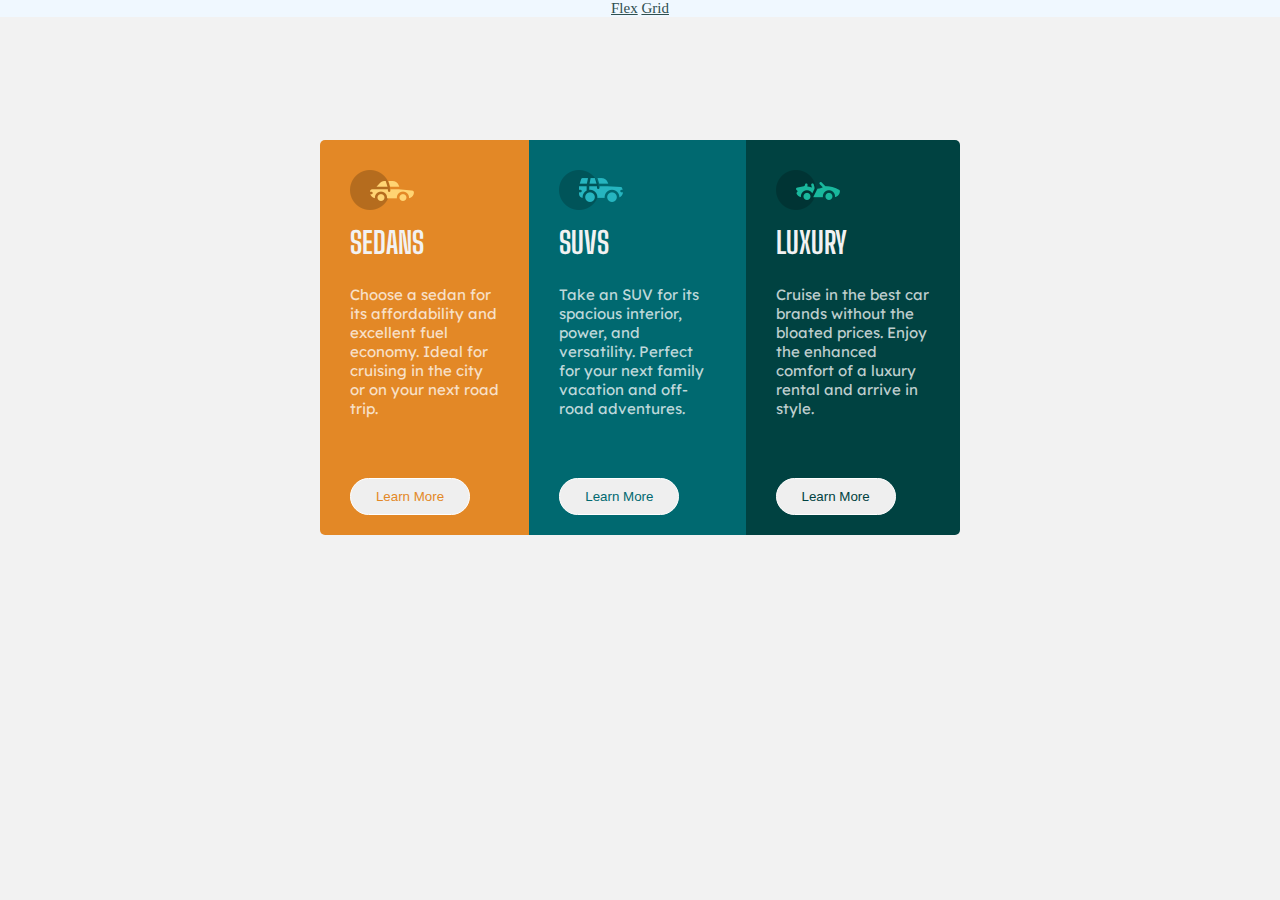
<file: index.html>
<!DOCTYPE html>
<html lang="en">
  <head>
    <meta charset="UTF-8" />
    <meta http-equiv="X-UA-Compatible" content="IE=edge" />
    <meta name="viewport" content="width=device-width, initial-scale=1.0" />
    <title>CSS Flexbox Layout</title>
    <link rel="stylesheet" href="style.css" />
    <link rel="preconnect" href="https://fonts.googleapis.com" />
    <link rel="preconnect" href="https://fonts.gstatic.com" crossorigin />
    <link rel="preconnect" href="https://fonts.googleapis.com" />
    <link rel="preconnect" href="https://fonts.gstatic.com" crossorigin />
    <link
      href="https://fonts.googleapis.com/css2?family=Lexend+Deca&display=swap"
      rel="stylesheet"
    />
    <link rel="preconnect" href="https://fonts.googleapis.com" />
    <link rel="preconnect" href="https://fonts.gstatic.com" crossorigin />
    <link
      href="https://fonts.googleapis.com/css2?family=Big+Shoulders+Display:wght@700&display=swap"
      rel="stylesheet"
    />
    <link href="favicon-32x32.png" rel="icon" type="image/type">
  </head>
  <body>
    <header>
      <a href="index.html">Flex</a>
      <a href="grid.html">Grid</a>
    </header>
    <main>
      <div class="main">
        <div class="first">
          <img src="icon-sedans.png" />
          <h1>SEDANS</h1>
          <p>
            Choose a sedan for its affordability and excellent fuel economy.
            Ideal for cruising in the city or on your next road trip.
          </p>
          <button>Learn More</button>
        </div>
        <div class="second">
          <img src="icon-suvs.png" />
          <h1>SUVS</h1>
          <p>
            Take an SUV for its spacious interior, power, and versatility.
            Perfect for your next family vacation and off-road adventures.
          </p>
          <button>Learn More</button>
        </div>
        <div class="third">
          <img src="icon-luxury.png" />
          <h1>LUXURY</h1>
          <p>
            Cruise in the best car brands without the bloated prices. Enjoy the
            enhanced comfort of a luxury rental and arrive in style.
          </p>
          <button>Learn More</button>
        </div>
      </div>
    </main>
  </body>
</html>
</file>
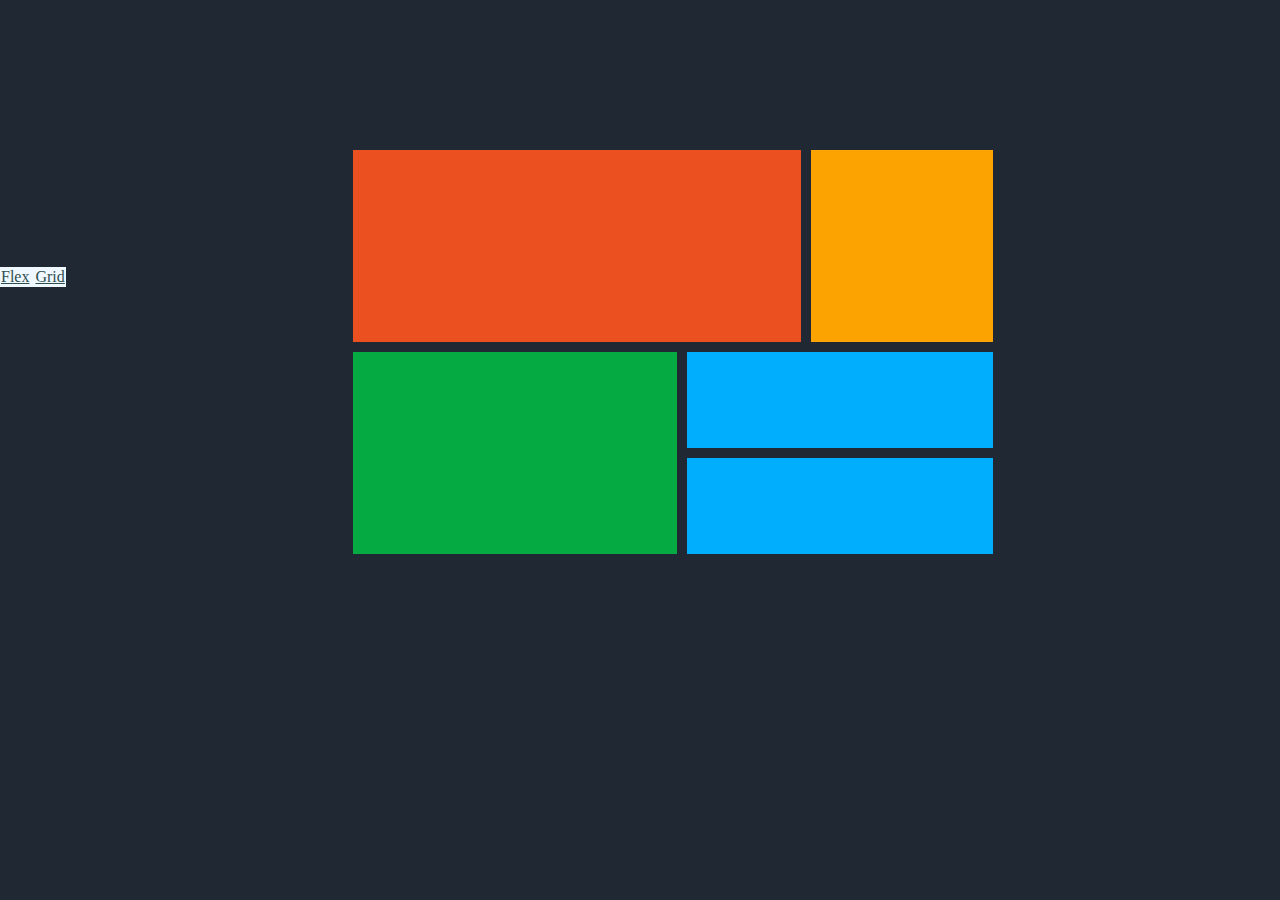
<file: grid.html>
<!DOCTYPE html>
<html lang="en">
  <head>
    <meta charset="UTF-8" />
    <meta http-equiv="X-UA-Compatible" content="IE=edge" />
    <meta name="viewport" content="width=device-width, initial-scale=1.0" />
    <title>CSS Grid Layout</title>
    <link rel="stylesheet" href="grid.css" />
  </head>
  <body>
    <header>
      <a href="index.html">Flex</a>
      <a href="grid.html">Grid</a>
    </header>
    <main>
      <div class="red"></div>
      <div class="orange"></div>
      <div class="green"></div>
      <div class="blue-1"></div>
      <div class="blue-2"></div>
    </main>
  </body>
</html>
</file>
<file: style.css>
* {
    margin: 0;
    padding: 0;
  }
  body {
    font-size: 15px;
    background: hsl(0, 0%, 95%);
  }
  .main {
    margin: auto;
    align-items: center;
    justify-content: center;
    width: 50%;
    margin-top: 200px;
    display: flex;
    padding: 20px;
    height: 200px;
  }
  .first {
    background: hsl(31, 77%, 52%);
    height: 350px;
    border-top-left-radius: 5px;
    border-bottom-left-radius: 5px;
  }
  .second {
    background: hsl(184, 100%, 22%);
    height: 350px;
  }
  .third {
    background: hsl(179, 100%, 13%);
    height: 350px;
    border-top-right-radius: 5px;
    border-bottom-right-radius: 5px;
  }
  button {
    border-radius: 25px;
    cursor: pointer;
    border: 1px solid white;
    color: hsl(0, 0%, 95%);
    padding: 10px;
    width: 120px;
  }
  .first button {
    color: hsl(31, 77%, 52%);
    margin-top: 60px;
  }
  .first button:hover {
    background-color: transparent;
    color: white;
  }
  .second button {
    color: hsl(184, 100%, 22%);
    margin-top: 60px;
  }
  .second button:hover {
    background-color: transparent;
    color: white;
  }
  .third button {
    color: hsl(179, 100%, 13%);
    margin-top: 60px;
  }
  .third button:hover {
    background-color: transparent;
    color: white;
  }
  h1 {
    font-family: "Big Shoulders Display", cursive;
    color: hsl(0, 0%, 95%);
    padding-top: 10px;
  }
  p {
    font-family: "Lexend Deca", sans-serif;
    color: hsla(0, 0%, 100%, 0.75);
    padding-top: 25px;
  }
  div {
    padding-left: 30px;
    padding-right: 30px;
    padding-top: 30px;
    padding-bottom: 15px;
  }
  header {
    background-color: aliceblue;
    text-align: center;
  }
  a {
    outline: none;
    color: darkslategrey;
  }
</file>
<file: grid.css>
* {
    margin: 0;
    padding: 0;
  }
  body {
    background-color: #1f2833;
    align-items: center;
    justify-content: center;
    display: flex;
  }
  main {
    display: grid;
    grid-template-areas:
      "r r r o"
      "g g b1 b1"
      "g g b2 b2";
    gap: 10px;
    width: 50%;
    margin: auto;
    margin-top: 150px;
  }
  div {
    padding: 3em;
  }
  .red {
    background: #eb5020;
    grid-area: r;
    grid-column-start: 1;
    grid-column-end: 4;
    padding: 6em;
  }
  .orange {
    background: #fca201;
    grid-area: o;
  }
  .green {
    background: #05aa42;
    grid-area: g;
  }
  .blue-1 {
    background: #01aefd;
    grid-area: b1;
  }
  .blue-2 {
    background: #01aefd;
    grid-area: b2;
  }
  header {
    background-color: aliceblue;
  }
  a {
    color: darkslategrey;
    display: inline-block;
    padding: 1px;
  }
</file>
